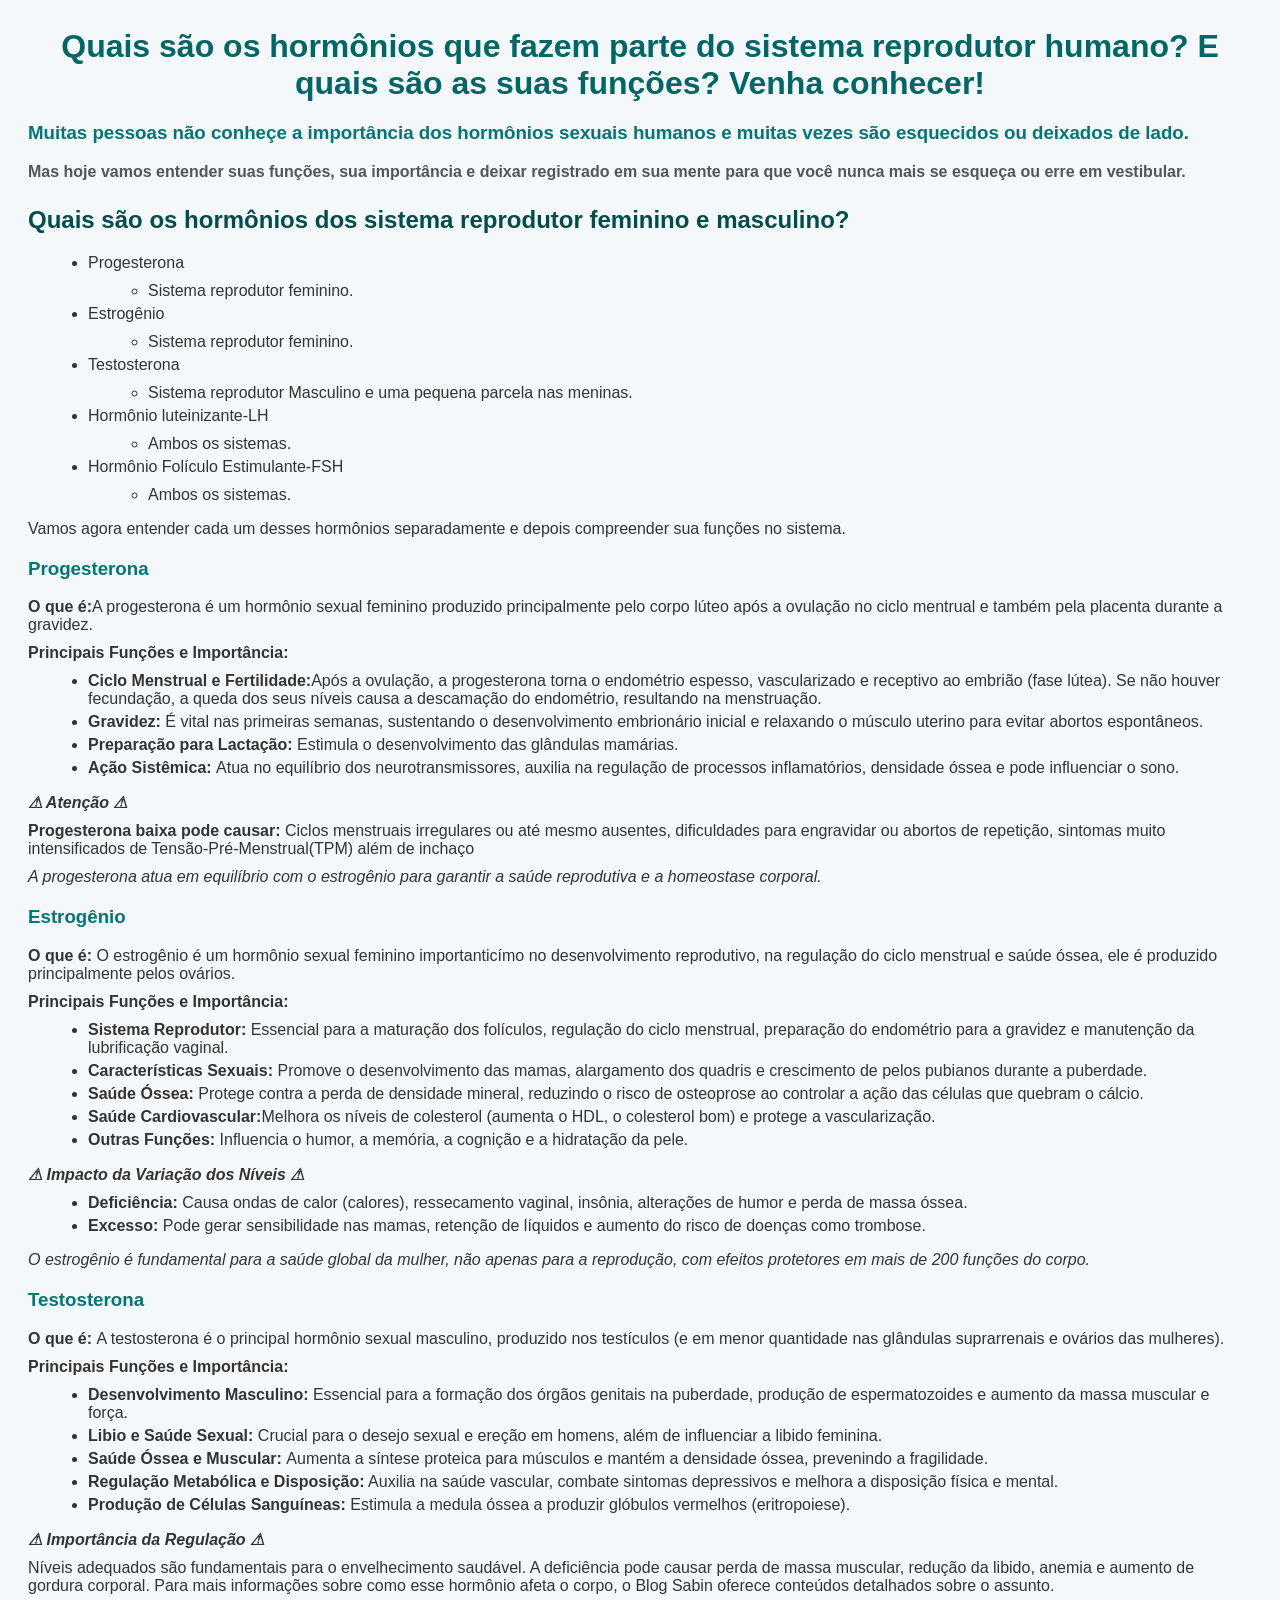
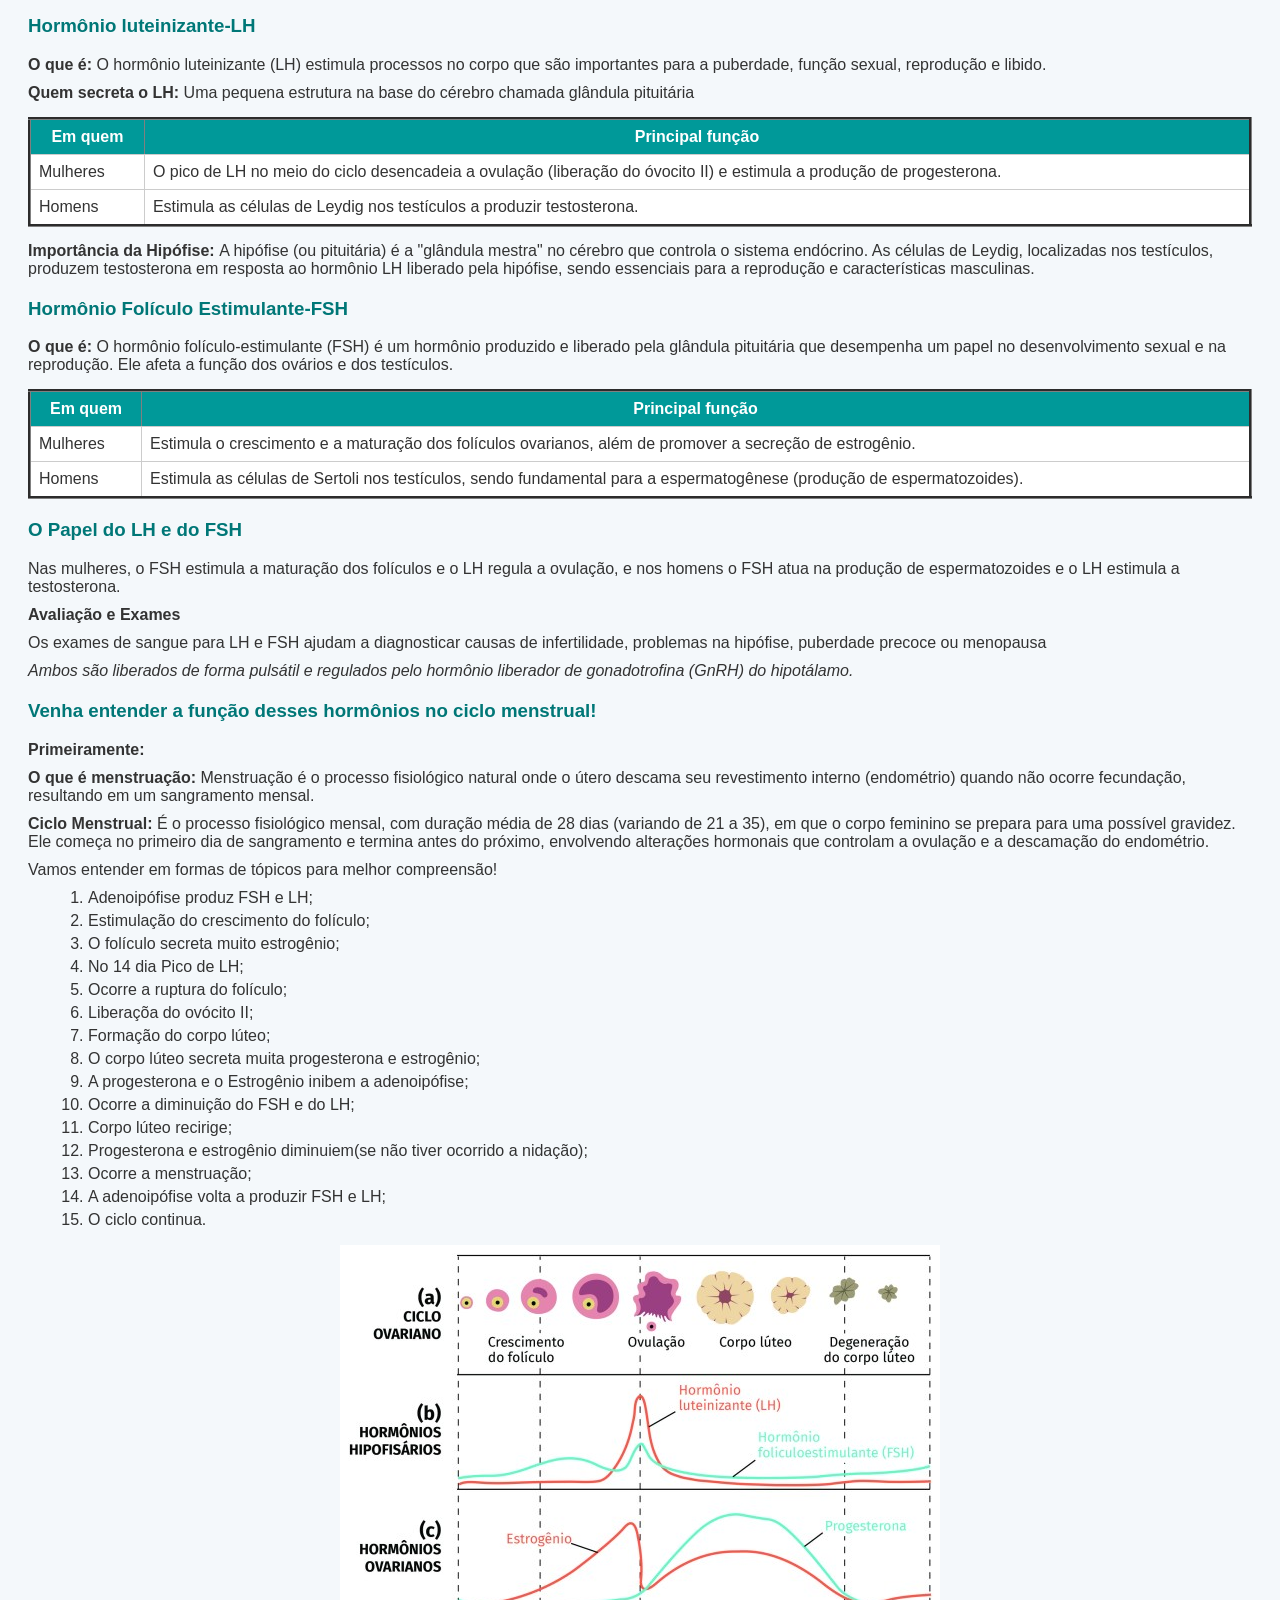
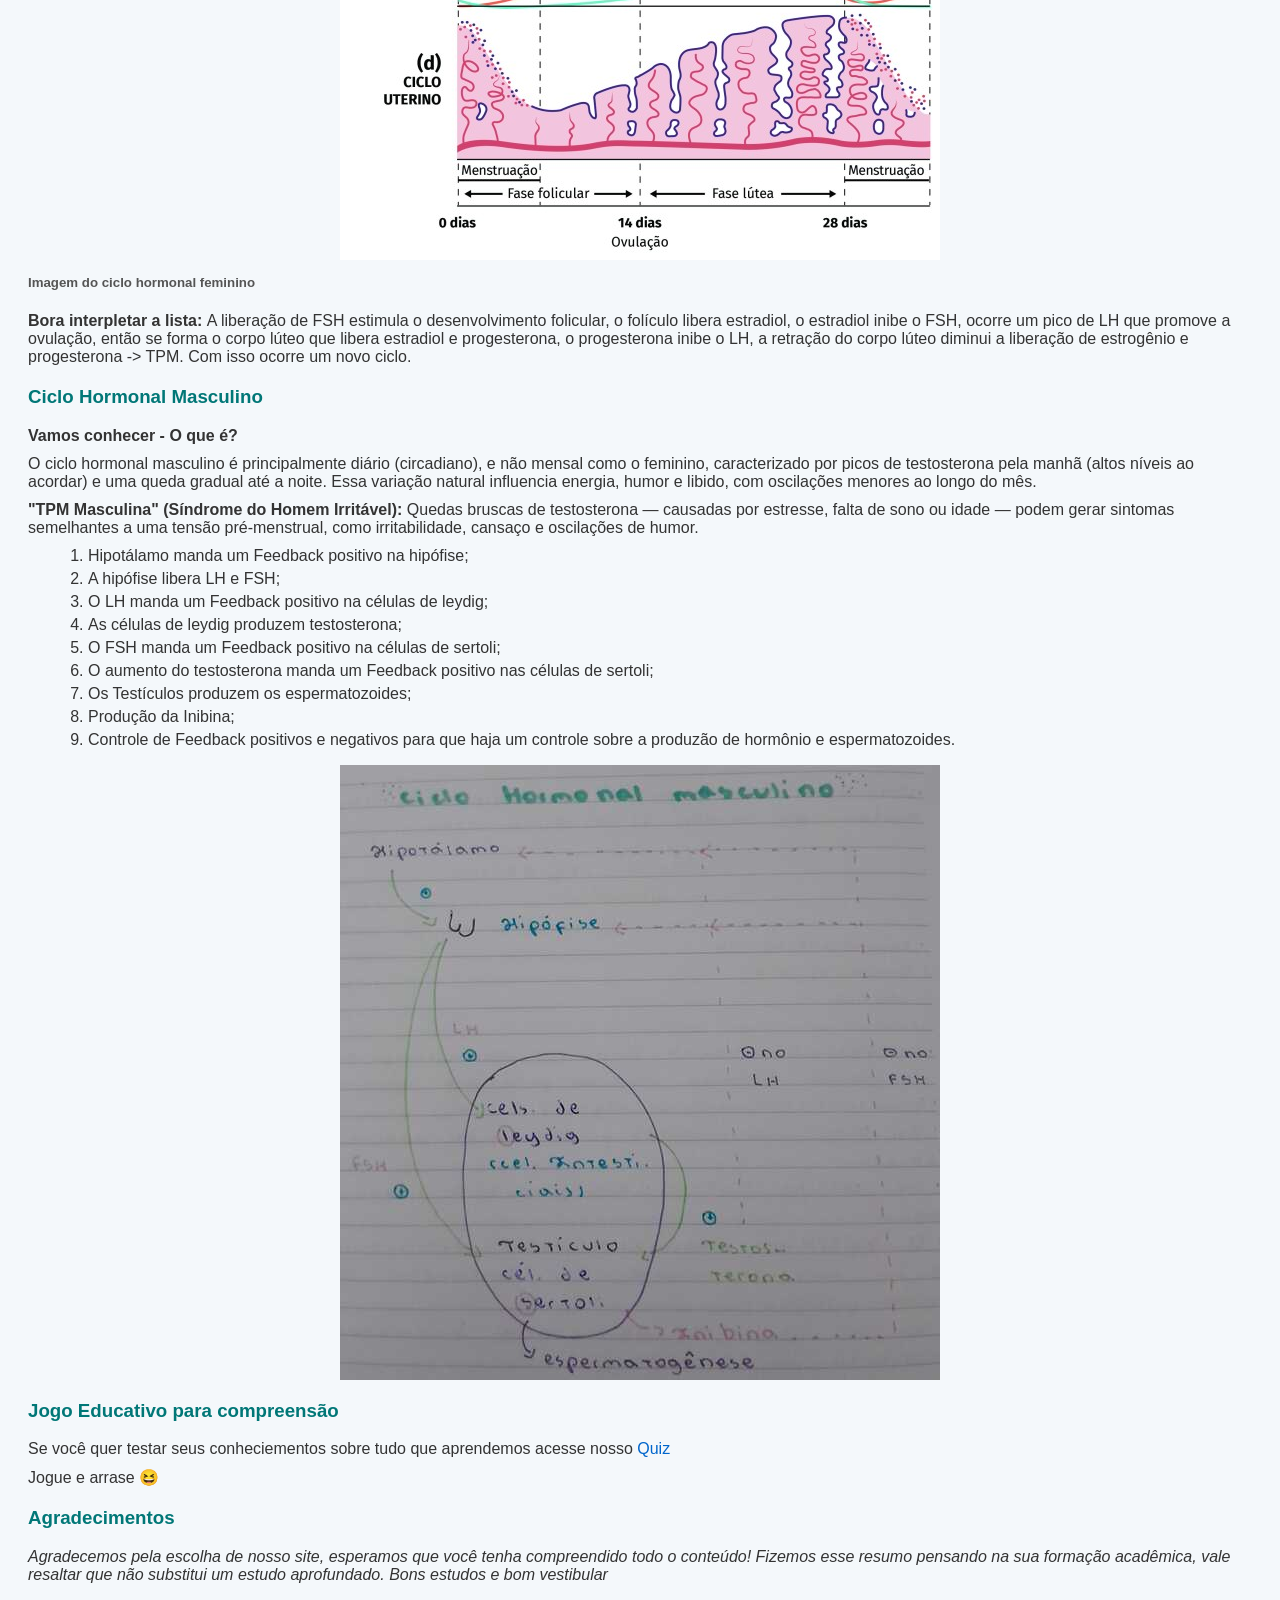
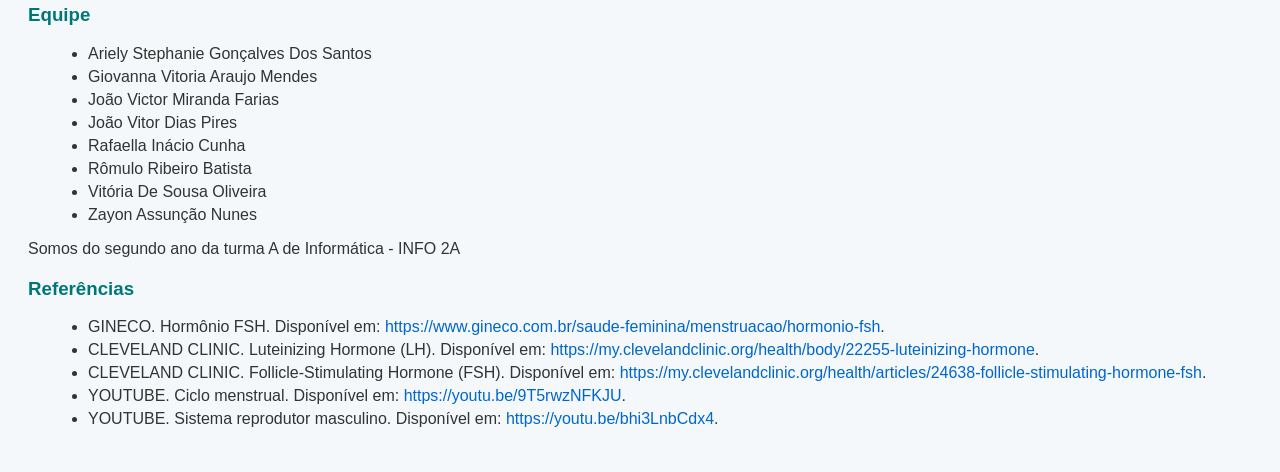
<file: index.html>
<html>
    <head>
        <meta charset="UTF-8">
        <meta name="viewport" content="width=device-width, initial-scale=1.0">
        <link rel="stylesheet" href="style.css">
        <title>Você Sabia? - Hormônios Sexuais</title>
        <meta name="description" content="Esse site fala sobre os hormonios sexuais">
        <link rel="icon" href="favicon-16x16.png">



    </head>
    <body>
        <h1>Quais são os hormônios que fazem parte do sistema reprodutor humano? E quais são as suas funções? Venha conhecer!</h1>
        <h3>Muitas pessoas não conheçe a importância dos hormônios sexuais humanos e muitas vezes são esquecidos ou deixados de lado.</h3>
        <h4>Mas hoje vamos entender suas funções, sua importância e deixar registrado em sua mente para que você nunca mais se esqueça ou erre em vestibular. </h4>

        <h2>Quais são os hormônios dos sistema reprodutor feminino e masculino?</h2>
        <ul>
            <li>Progesterona</li>
            <ul>
                <li>Sistema reprodutor feminino.</li>
            </ul>
            <li>Estrogênio</li>
            <ul>
                <li>Sistema reprodutor feminino.</li>
            </ul>
            <li>Testosterona</li>
            <ul>
                <li>Sistema reprodutor Masculino e uma pequena parcela nas meninas.</li>
            </ul>
            <li>Hormônio luteinizante-LH</li>
            <ul>
                <li>Ambos os sistemas.</li>
            </ul>
            <li>Hormônio Folículo Estimulante-FSH</li>
            <ul>
                <li>Ambos os sistemas.</li>
            </ul>
        </ul>

        <p>Vamos agora entender cada um desses hormônios separadamente e depois compreender sua funções no sistema.</p>

        <h3>Progesterona</h3>
        <p><b>O que é:</b>A progesterona é um hormônio sexual feminino produzido principalmente pelo corpo lúteo após a ovulação no ciclo mentrual e também pela placenta durante a gravidez.</p>
        <p><b>Principais Funções e Importância:</b></p>
        <ul>
            <li><b>Ciclo Menstrual e Fertilidade:</b>Após a ovulação, a progesterona torna o endométrio espesso, vascularizado e receptivo ao embrião (fase lútea). Se não houver fecundação, a queda dos seus níveis causa a descamação do endométrio, resultando na menstruação.</li>
            <li><b>Gravidez: </b>É vital nas primeiras semanas, sustentando o desenvolvimento embrionário inicial e relaxando o músculo uterino para evitar abortos espontâneos.</li>
            <li><b>Preparação para Lactação: </b>Estimula o desenvolvimento das glândulas mamárias.</li>
            <li><b>Ação Sistêmica: </b> Atua no equilíbrio dos neurotransmissores, auxilia na regulação de processos inflamatórios, densidade óssea e pode influenciar o sono.</li>
        </ul>
        <p><b><i>⚠ Atenção ⚠ </i></b></p>
        <p><b>Progesterona baixa pode causar:</b> Ciclos menstruais irregulares ou até mesmo ausentes, dificuldades para engravidar ou abortos de repetição, sintomas muito intensificados de Tensão-Pré-Menstrual(TPM) além de inchaço</p>
        <p><i>A progesterona atua em equilíbrio com o estrogênio para garantir a saúde reprodutiva e a homeostase corporal.</i></p>

        <h3>Estrogênio</h3>
        <p><b>O que é: </b> O estrogênio é um hormônio sexual feminino importanticímo no desenvolvimento reprodutivo, na regulação do ciclo menstrual e saúde óssea, ele é produzido principalmente pelos ovários.</p>
        <p><b>Principais Funções e Importância:</b></p>
        <ul>
            <li><b>Sistema Reprodutor: </b>Essencial para a maturação dos folículos, regulação do ciclo menstrual, preparação do endométrio para a gravidez e manutenção da lubrificação vaginal.</li>
            <li><b>Características Sexuais: </b>Promove o desenvolvimento das mamas, alargamento dos quadris e crescimento de pelos pubianos durante a puberdade.</li>
            <li><b>Saúde Óssea: </b>Protege contra a perda de densidade mineral, reduzindo o risco de osteoprose ao controlar a ação das células que quebram o cálcio.</li>
            <li><b>Saúde Cardiovascular:</b>Melhora os níveis de colesterol (aumenta o HDL, o colesterol bom) e protege a vascularização.</li>
            <li><b>Outras Funções: </b> Influencia o humor, a memória, a cognição e a hidratação da pele.</li>
        </ul>
        <p><b><i>⚠ Impacto da Variação dos Níveis ⚠ </i></b></p>
        <ul>
            <li><b>Deficiência: </b>Causa ondas de calor (calores), ressecamento vaginal, insônia, alterações de humor e perda de massa óssea.</li>
            <li><b>Excesso: </b>Pode gerar sensibilidade nas mamas, retenção de líquidos e aumento do risco de doenças como trombose.</li>
        </ul>
        <p><i>O estrogênio é fundamental para a saúde global da mulher, não apenas para a reprodução, com efeitos protetores em mais de 200 funções do corpo.</i></p>

        <h3>Testosterona</h3>
        <p><b>O que é: </b>A testosterona é o principal hormônio sexual masculino, produzido nos testículos (e em menor quantidade nas glândulas suprarrenais e ovários das mulheres). </p>
        <p><b>Principais Funções e Importância:</b></p>
        <ul>
            <li><b>Desenvolvimento Masculino: </b> Essencial para a formação dos órgãos genitais na puberdade, produção de espermatozoides e aumento da massa muscular e força.</li>
            <li><b>Libio e Saúde Sexual: </b>Crucial para o desejo sexual e ereção em homens, além de influenciar a libido feminina.</li>
            <li><b>Saúde Óssea e Muscular: </b> Aumenta a síntese proteica para músculos e mantém a densidade óssea, prevenindo a fragilidade.</li>
            <li><b>Regulação Metabólica e Disposição:</b> Auxilia na saúde vascular, combate sintomas depressivos e melhora a disposição física e mental. </li>
            <li><b>Produção de Células Sanguíneas: </b>Estimula a medula óssea a produzir glóbulos vermelhos (eritropoiese).</li>
        </ul>
        <p><b><i>⚠ Importância da Regulação ⚠ </i></b></p>
        <p>Níveis adequados são fundamentais para o envelhecimento saudável. A deficiência pode causar perda de massa muscular, redução da libido, anemia e aumento de gordura corporal. Para mais informações sobre como esse hormônio afeta o corpo, o Blog Sabin oferece conteúdos detalhados sobre o assunto.</p>

        <h3>Hormônio luteinizante-LH</h3>
        <p><b>O que é: </b>O hormônio luteinizante (LH) estimula processos no corpo que são importantes para a puberdade, função sexual, reprodução e libido.</p>
        <p><b>Quem secreta o LH: </b>Uma pequena estrutura na base do cérebro chamada glândula pituitária</p>
        <table border="3">
            <tr>
                <th>Em quem</th>
                <th>Principal função</th>
            </tr>
            <tr>
                <td>Mulheres</td>
                <td>O pico de LH no meio do ciclo desencadeia a ovulação (liberação do óvocito II) e estimula a produção de progesterona.</td>
            </tr>
            <tr>
                <td>Homens</td>
                <td>Estimula as células de Leydig  nos testículos a produzir testosterona.</td>
            </tr>
        </table>
        <p><b>Importância da Hipófise: </b>A hipófise (ou pituitária) é a "glândula mestra" no cérebro que controla o sistema endócrino. As células de Leydig, localizadas nos testículos, produzem testosterona em resposta ao hormônio LH liberado pela hipófise, sendo essenciais para a reprodução e características masculinas.</p>

        <h3>Hormônio Folículo Estimulante-FSH</h3>
        <p><b>O que é: </b>O hormônio folículo-estimulante (FSH) é um hormônio produzido e liberado pela glândula pituitária que desempenha um papel no desenvolvimento sexual e na reprodução. Ele afeta a função dos ovários e dos testículos.</p>
        <table border="3">
            <tr>
                <th>Em quem</th>
                <th>Principal função</th>
            </tr>
            <tr>
                <td>Mulheres</td>
                <td> Estimula o crescimento e a maturação dos folículos ovarianos, além de promover a secreção de estrogênio.</td>
            </tr>
            <tr>
                <td>Homens</td>
                <td>Estimula as células de Sertoli nos testículos, sendo fundamental para a espermatogênese (produção de espermatozoides).</td>
            </tr>
        </table>

        <h3>O Papel do LH e do FSH</h3>
        <p>Nas mulheres, o FSH estimula a maturação dos folículos e o LH regula a ovulação, e nos homens o FSH atua na produção de espermatozoides e o LH estimula a testosterona. </p>
        <p><b>Avaliação e Exames</b></p>
        <p>Os exames de sangue para LH e FSH ajudam a diagnosticar causas de infertilidade, problemas na hipófise, puberdade precoce ou menopausa</p>
        <p><i> Ambos são liberados de forma pulsátil e regulados pelo hormônio liberador de gonadotrofina (GnRH) do hipotálamo.</i></p>

        <h3>Venha entender a função desses hormônios no ciclo menstrual!</h3>
        <p><b>Primeiramente:</b></p>
        <p><b>O que é menstruação: </b> Menstruação é o processo fisiológico natural onde o útero descama seu revestimento interno (endométrio) quando não ocorre fecundação, resultando em um sangramento mensal. </p>
        <p><b>Ciclo Menstrual: </b>É o processo fisiológico mensal, com duração média de 28 dias (variando de 21 a 35), em que o corpo feminino se prepara para uma possível gravidez. Ele começa no primeiro dia de sangramento e termina antes do próximo, envolvendo alterações hormonais que controlam a ovulação e a descamação do endométrio.</p>
        <p>Vamos entender em formas de tópicos para melhor compreensão!</p>
        <ol>
            <li>Adenoipófise produz FSH e LH;</li>
            <li>Estimulação do crescimento do folículo;</li>
            <li>O folículo secreta muito estrogênio;</li>
            <li>No 14 dia Pico de LH;</li>
            <li>Ocorre a ruptura do folículo;</li>
            <li>Liberaçõa do ovócito II;</li>
            <li>Formação do corpo lúteo;</li>
            <li>O corpo lúteo secreta muita progesterona e estrogênio;</li>
            <li>A progesterona e o Estrogênio inibem a adenoipófise;</li>
            <li>Ocorre a diminuição do FSH e do LH;</li>
            <li>Corpo lúteo recirige;</li>
            <li>Progesterona e estrogênio diminuiem(se não tiver ocorrido a nidação);</li>
            <li>Ocorre a menstruação;</li>
            <li>A adenoipófise volta a produzir FSH e LH;</li>
            <li>O ciclo continua.</li>
        </ol>
            <img src="ciclo hormonal feminino.jpg" alt="Ciclo hormonal feminino"> 
            <h5>Imagem do ciclo hormonal feminino</h5>
        <p><b>Bora interpletar a lista: </b> A liberação de FSH estimula o desenvolvimento folicular, o folículo libera estradiol, o estradiol inibe o FSH, ocorre um pico de LH que promove a ovulação, então se forma o corpo lúteo que libera estradiol e progesterona, o progesterona inibe o LH, a retração do corpo lúteo diminui a liberação de estrogênio e progesterona -> TPM. Com isso ocorre um novo ciclo.</p>

        <h3>Ciclo Hormonal Masculino</h3>
        <p><b>Vamos conhecer - O que é?</b></p>
        <p>O ciclo hormonal masculino é principalmente diário (circadiano), e não mensal como o feminino, caracterizado por picos de testosterona pela manhã (altos níveis ao acordar) e uma queda gradual até a noite. Essa variação natural influencia energia, humor e libido, com oscilações menores ao longo do mês.</p>
        <p><b>"TPM Masculina" (Síndrome do Homem Irritável): </b>Quedas bruscas de testosterona — causadas por estresse, falta de sono ou idade — podem gerar sintomas semelhantes a uma tensão pré-menstrual, como irritabilidade, cansaço e oscilações de humor.</p>
        <ol>
            <li>Hipotálamo manda um Feedback positivo na hipófise;</li>
            <li>A hipófise libera LH e FSH;</li>
            <li>O LH manda um Feedback positivo na células de leydig;</li>
            <li>As células de leydig produzem testosterona;</li>
            <li>O FSH manda um Feedback positivo na células de sertoli;</li>
            <li>O aumento do testosterona manda um Feedback positivo nas células de sertoli;</li>
            <li>Os Testículos produzem os espermatozoides;</li>
            <li>Produção da Inibina;</li>
            <li>Controle de Feedback positivos e negativos para que haja um controle sobre a produzão de hormônio e espermatozoides.</li>
        </ol>
        <img src="ciclo hormonal masculino.jpg" alt="ciclo hormonal masculino 1">


        <h3>Jogo Educativo para compreensão</h3>
        <p>Se você quer testar seus conheciementos sobre tudo que aprendemos acesse nosso <a href="https://view.genially.com/69d67bbe9009aa7c5d817aec">Quiz</a></p>
        <p>Jogue e arrase  😆</p>

        <h3>Agradecimentos</h3>
        <p><i>Agradecemos pela escolha de nosso site, esperamos que você tenha compreendido todo o conteúdo! Fizemos esse resumo pensando na sua formação acadêmica, vale resaltar que não substitui um estudo aprofundado. Bons estudos e bom vestibular</i></p>

        <h3>Equipe</h3>
        <ul>
            <li>Ariely Stephanie Gonçalves Dos Santos</li>
            <li>Giovanna Vitoria Araujo Mendes</li>
            <li>João Victor Miranda Farias</li>
            <li>João Vitor Dias Pires</li>
            <li>Rafaella Inácio Cunha</li>
            <li>Rômulo Ribeiro Batista</li>
            <li>Vitória De Sousa Oliveira</li>
            <li>Zayon Assunção Nunes</li>
        </ul>
        <p>Somos do segundo ano da turma A de Informática - INFO 2A </p>
        
        <h3>Referências</h3>
        <ul>
            <li>
                GINECO. Hormônio FSH. Disponível em:
                <a href="https://www.gineco.com.br/saude-feminina/menstruacao/hormonio-fsh">
                https://www.gineco.com.br/saude-feminina/menstruacao/hormonio-fsh</a>.
            </li>

            <li>
                CLEVELAND CLINIC. Luteinizing Hormone (LH). Disponível em:
                <a href="https://my.clevelandclinic.org/health/body/22255-luteinizing-hormone">
                https://my.clevelandclinic.org/health/body/22255-luteinizing-hormone</a>.
            </li>

            <li>
                CLEVELAND CLINIC. Follicle-Stimulating Hormone (FSH). Disponível em:
                <a href="https://my.clevelandclinic.org/health/articles/24638-follicle-stimulating-hormone-fsh">
                https://my.clevelandclinic.org/health/articles/24638-follicle-stimulating-hormone-fsh</a>.
            </li>

            <li>
                YOUTUBE. Ciclo menstrual. Disponível em:
                <a href="https://youtu.be/9T5rwzNFKJU?si=mNNDQM015uxF8zL2">
                https://youtu.be/9T5rwzNFKJU</a>.
            </li>

            <li>
                YOUTUBE. Sistema reprodutor masculino. Disponível em:
                <a href="https://youtu.be/bhi3LnbCdx4?si=hfG1kaX83gEzC_E5">
                https://youtu.be/bhi3LnbCdx4</a>.
            </li>
        </ul>
    </body>


</html>
</file>
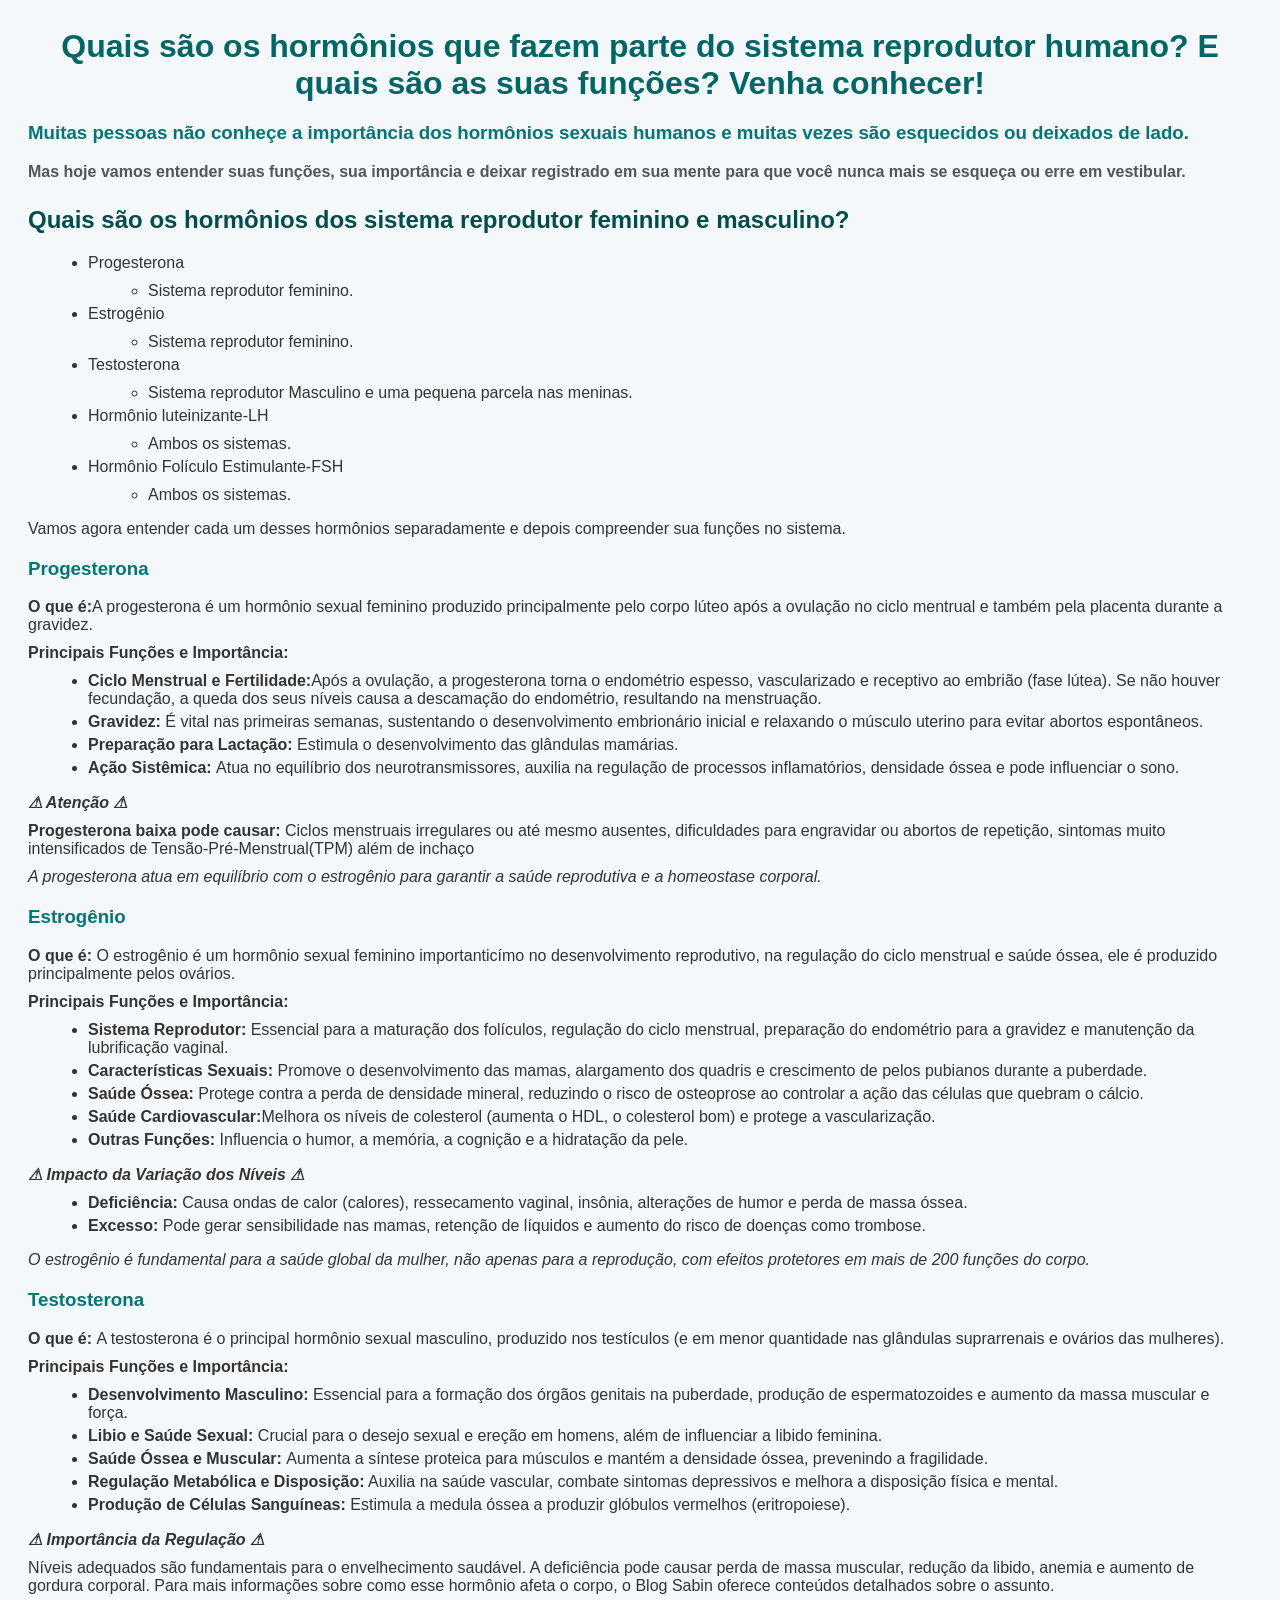
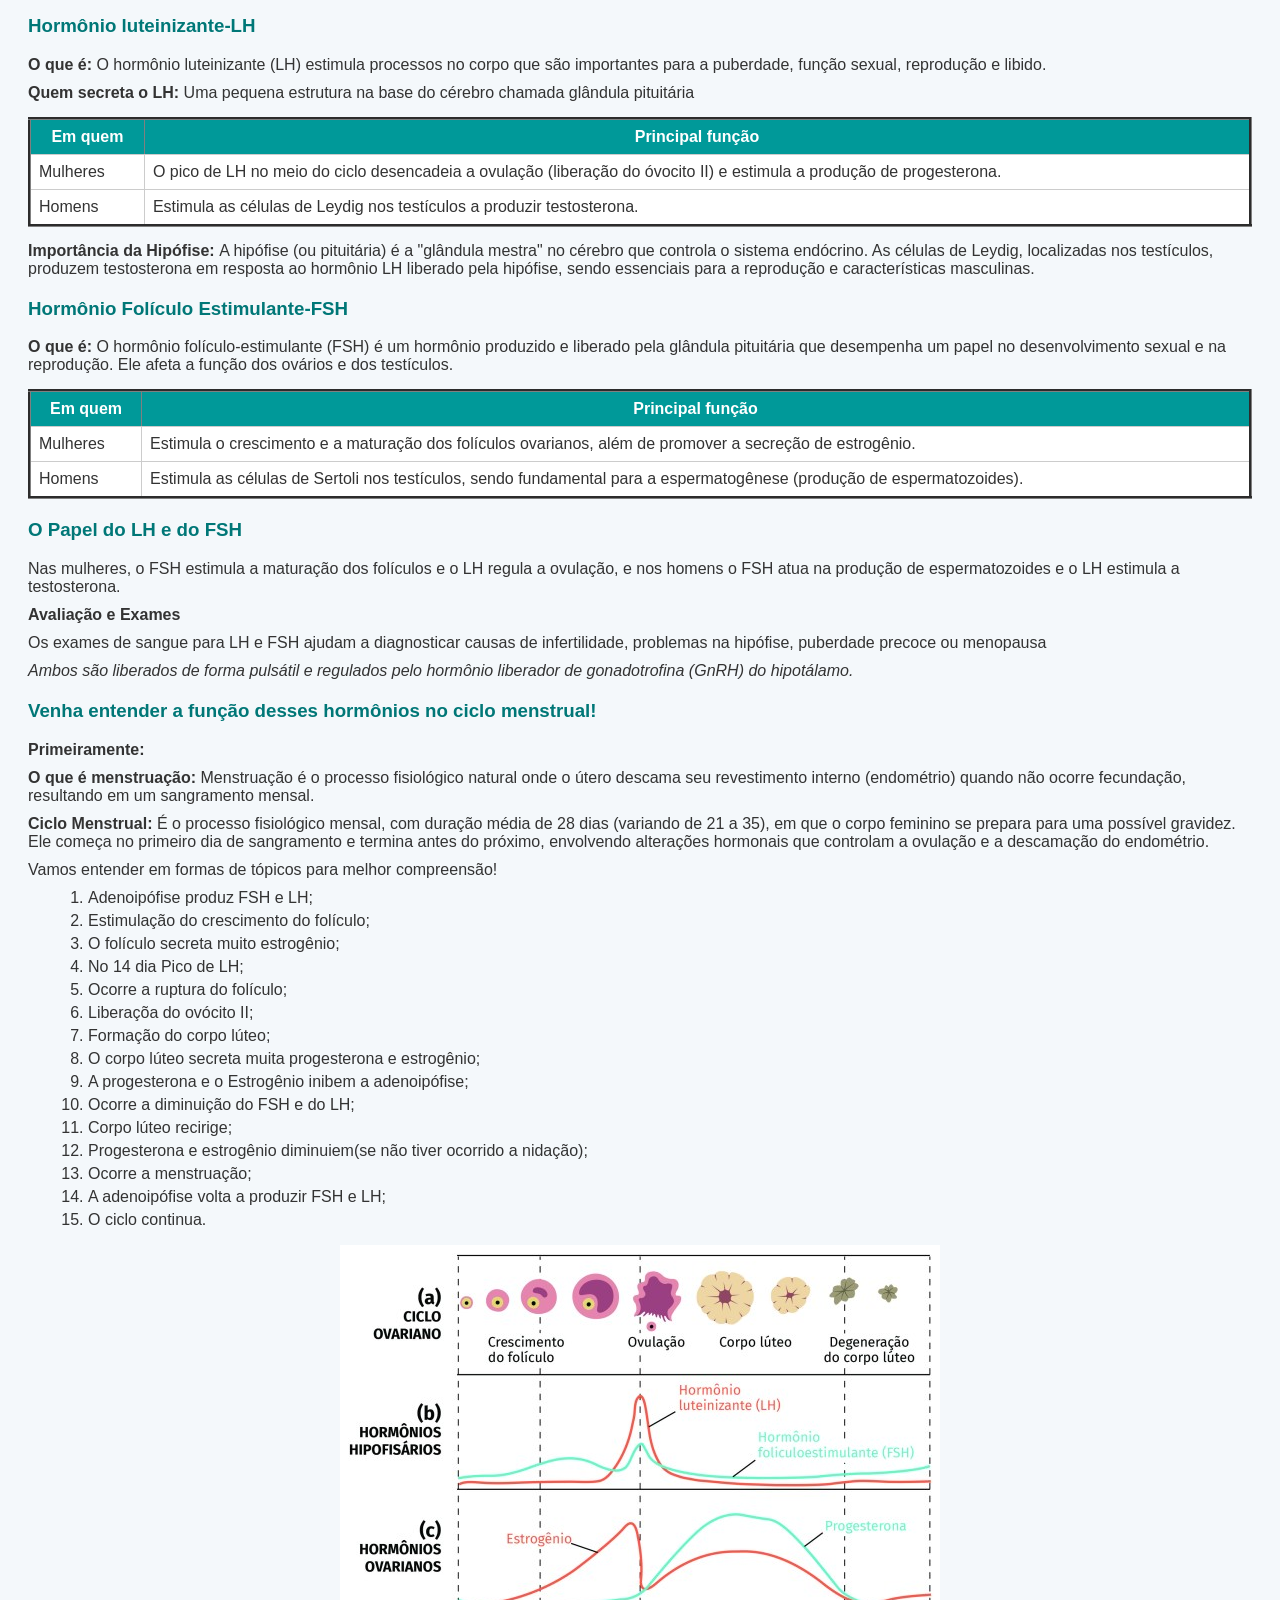
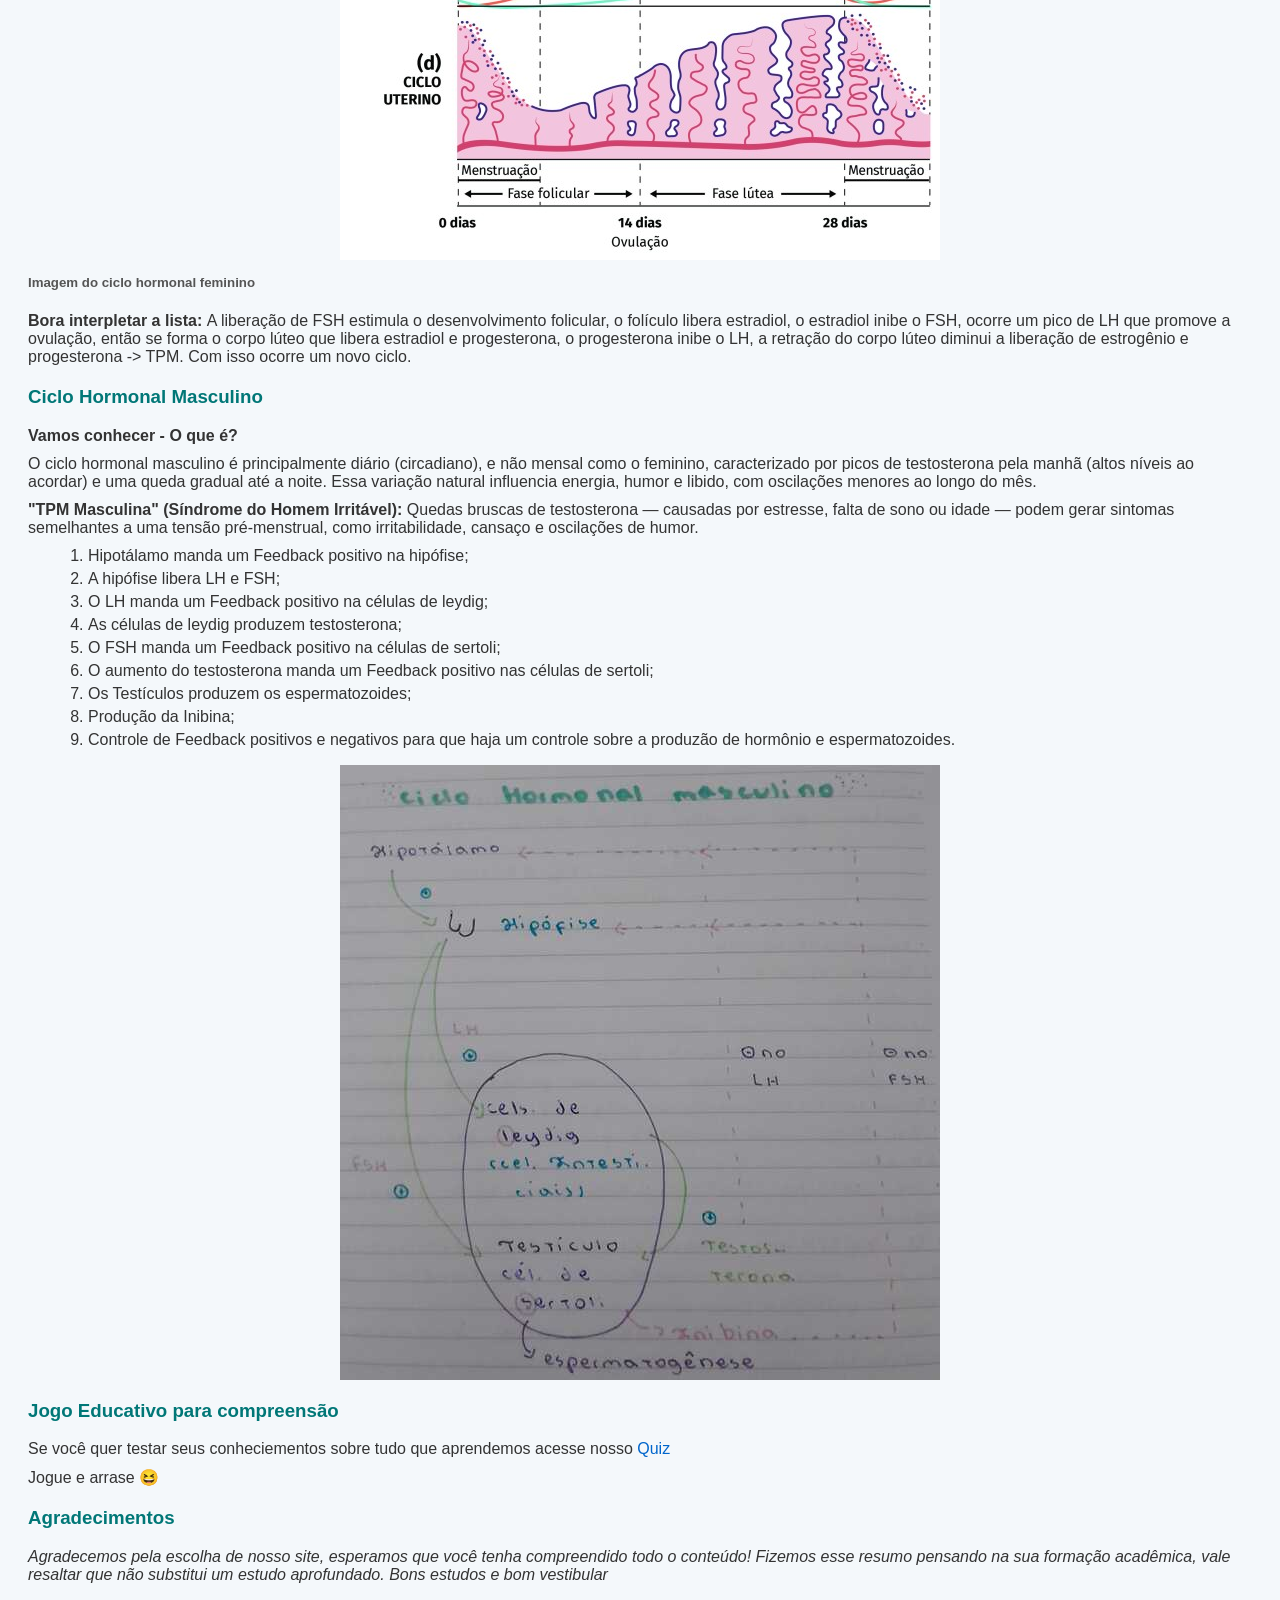
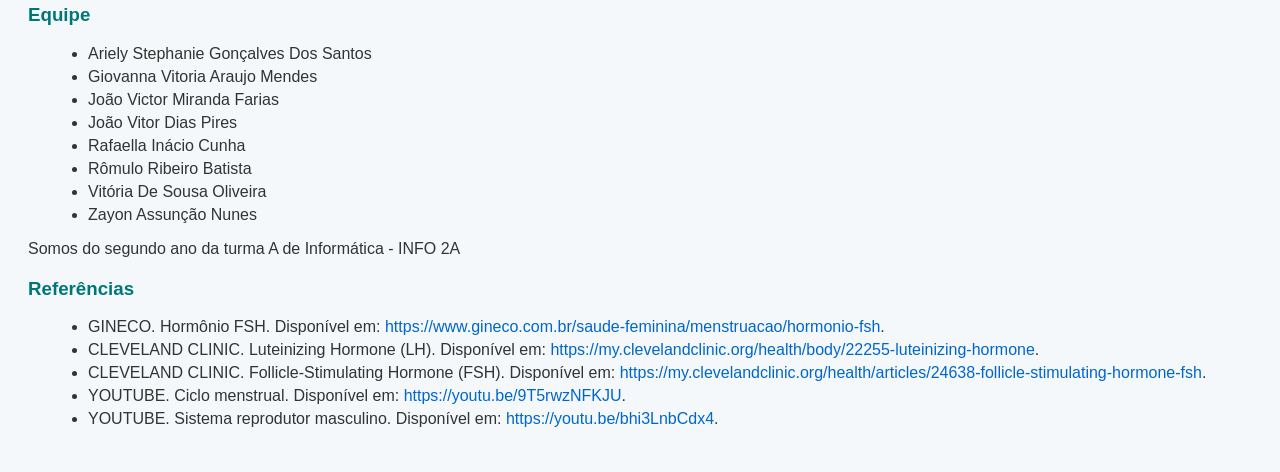
<file: continuacao_Trabalho_bio_etapa1.html>
<html>
    <head>
        <meta charset="UTF-8">
        <meta name="viewport" content="width=device-width, initial-scale=1.0">
        <link rel="stylesheet" href="style.css">
        <title>Você Sabia? - Hormônios Sexuais</title>
        <meta name="description" content="Esse site fala sobre os hormonios sexuais">
        <link rel="icon" href="favicon-16x16.png">



    </head>
    <body>
        <h1>Quais são os hormônios que fazem parte do sistema reprodutor humano? E quais são as suas funções? Venha conhecer!</h1>
        <h3>Muitas pessoas não conheçe a importância dos hormônios sexuais humanos e muitas vezes são esquecidos ou deixados de lado.</h3>
        <h4>Mas hoje vamos entender suas funções, sua importância e deixar registrado em sua mente para que você nunca mais se esqueça ou erre em vestibular. </h4>

        <h2>Quais são os hormônios dos sistema reprodutor feminino e masculino?</h2>
        <ul>
            <li>Progesterona</li>
            <ul>
                <li>Sistema reprodutor feminino.</li>
            </ul>
            <li>Estrogênio</li>
            <ul>
                <li>Sistema reprodutor feminino.</li>
            </ul>
            <li>Testosterona</li>
            <ul>
                <li>Sistema reprodutor Masculino e uma pequena parcela nas meninas.</li>
            </ul>
            <li>Hormônio luteinizante-LH</li>
            <ul>
                <li>Ambos os sistemas.</li>
            </ul>
            <li>Hormônio Folículo Estimulante-FSH</li>
            <ul>
                <li>Ambos os sistemas.</li>
            </ul>
        </ul>

        <p>Vamos agora entender cada um desses hormônios separadamente e depois compreender sua funções no sistema.</p>

        <h3>Progesterona</h3>
        <p><b>O que é:</b>A progesterona é um hormônio sexual feminino produzido principalmente pelo corpo lúteo após a ovulação no ciclo mentrual e também pela placenta durante a gravidez.</p>
        <p><b>Principais Funções e Importância:</b></p>
        <ul>
            <li><b>Ciclo Menstrual e Fertilidade:</b>Após a ovulação, a progesterona torna o endométrio espesso, vascularizado e receptivo ao embrião (fase lútea). Se não houver fecundação, a queda dos seus níveis causa a descamação do endométrio, resultando na menstruação.</li>
            <li><b>Gravidez: </b>É vital nas primeiras semanas, sustentando o desenvolvimento embrionário inicial e relaxando o músculo uterino para evitar abortos espontâneos.</li>
            <li><b>Preparação para Lactação: </b>Estimula o desenvolvimento das glândulas mamárias.</li>
            <li><b>Ação Sistêmica: </b> Atua no equilíbrio dos neurotransmissores, auxilia na regulação de processos inflamatórios, densidade óssea e pode influenciar o sono.</li>
        </ul>
        <p><b><i>⚠ Atenção ⚠ </i></b></p>
        <p><b>Progesterona baixa pode causar:</b> Ciclos menstruais irregulares ou até mesmo ausentes, dificuldades para engravidar ou abortos de repetição, sintomas muito intensificados de Tensão-Pré-Menstrual(TPM) além de inchaço</p>
        <p><i>A progesterona atua em equilíbrio com o estrogênio para garantir a saúde reprodutiva e a homeostase corporal.</i></p>

        <h3>Estrogênio</h3>
        <p><b>O que é: </b> O estrogênio é um hormônio sexual feminino importanticímo no desenvolvimento reprodutivo, na regulação do ciclo menstrual e saúde óssea, ele é produzido principalmente pelos ovários.</p>
        <p><b>Principais Funções e Importância:</b></p>
        <ul>
            <li><b>Sistema Reprodutor: </b>Essencial para a maturação dos folículos, regulação do ciclo menstrual, preparação do endométrio para a gravidez e manutenção da lubrificação vaginal.</li>
            <li><b>Características Sexuais: </b>Promove o desenvolvimento das mamas, alargamento dos quadris e crescimento de pelos pubianos durante a puberdade.</li>
            <li><b>Saúde Óssea: </b>Protege contra a perda de densidade mineral, reduzindo o risco de osteoprose ao controlar a ação das células que quebram o cálcio.</li>
            <li><b>Saúde Cardiovascular:</b>Melhora os níveis de colesterol (aumenta o HDL, o colesterol bom) e protege a vascularização.</li>
            <li><b>Outras Funções: </b> Influencia o humor, a memória, a cognição e a hidratação da pele.</li>
        </ul>
        <p><b><i>⚠ Impacto da Variação dos Níveis ⚠ </i></b></p>
        <ul>
            <li><b>Deficiência: </b>Causa ondas de calor (calores), ressecamento vaginal, insônia, alterações de humor e perda de massa óssea.</li>
            <li><b>Excesso: </b>Pode gerar sensibilidade nas mamas, retenção de líquidos e aumento do risco de doenças como trombose.</li>
        </ul>
        <p><i>O estrogênio é fundamental para a saúde global da mulher, não apenas para a reprodução, com efeitos protetores em mais de 200 funções do corpo.</i></p>

        <h3>Testosterona</h3>
        <p><b>O que é: </b>A testosterona é o principal hormônio sexual masculino, produzido nos testículos (e em menor quantidade nas glândulas suprarrenais e ovários das mulheres). </p>
        <p><b>Principais Funções e Importância:</b></p>
        <ul>
            <li><b>Desenvolvimento Masculino: </b> Essencial para a formação dos órgãos genitais na puberdade, produção de espermatozoides e aumento da massa muscular e força.</li>
            <li><b>Libio e Saúde Sexual: </b>Crucial para o desejo sexual e ereção em homens, além de influenciar a libido feminina.</li>
            <li><b>Saúde Óssea e Muscular: </b> Aumenta a síntese proteica para músculos e mantém a densidade óssea, prevenindo a fragilidade.</li>
            <li><b>Regulação Metabólica e Disposição:</b> Auxilia na saúde vascular, combate sintomas depressivos e melhora a disposição física e mental. </li>
            <li><b>Produção de Células Sanguíneas: </b>Estimula a medula óssea a produzir glóbulos vermelhos (eritropoiese).</li>
        </ul>
        <p><b><i>⚠ Importância da Regulação ⚠ </i></b></p>
        <p>Níveis adequados são fundamentais para o envelhecimento saudável. A deficiência pode causar perda de massa muscular, redução da libido, anemia e aumento de gordura corporal. Para mais informações sobre como esse hormônio afeta o corpo, o Blog Sabin oferece conteúdos detalhados sobre o assunto.</p>

        <h3>Hormônio luteinizante-LH</h3>
        <p><b>O que é: </b>O hormônio luteinizante (LH) estimula processos no corpo que são importantes para a puberdade, função sexual, reprodução e libido.</p>
        <p><b>Quem secreta o LH: </b>Uma pequena estrutura na base do cérebro chamada glândula pituitária</p>
        <table border="3">
            <tr>
                <th>Em quem</th>
                <th>Principal função</th>
            </tr>
            <tr>
                <td>Mulheres</td>
                <td>O pico de LH no meio do ciclo desencadeia a ovulação (liberação do óvocito II) e estimula a produção de progesterona.</td>
            </tr>
            <tr>
                <td>Homens</td>
                <td>Estimula as células de Leydig  nos testículos a produzir testosterona.</td>
            </tr>
        </table>
        <p><b>Importância da Hipófise: </b>A hipófise (ou pituitária) é a "glândula mestra" no cérebro que controla o sistema endócrino. As células de Leydig, localizadas nos testículos, produzem testosterona em resposta ao hormônio LH liberado pela hipófise, sendo essenciais para a reprodução e características masculinas.</p>

        <h3>Hormônio Folículo Estimulante-FSH</h3>
        <p><b>O que é: </b>O hormônio folículo-estimulante (FSH) é um hormônio produzido e liberado pela glândula pituitária que desempenha um papel no desenvolvimento sexual e na reprodução. Ele afeta a função dos ovários e dos testículos.</p>
        <table border="3">
            <tr>
                <th>Em quem</th>
                <th>Principal função</th>
            </tr>
            <tr>
                <td>Mulheres</td>
                <td> Estimula o crescimento e a maturação dos folículos ovarianos, além de promover a secreção de estrogênio.</td>
            </tr>
            <tr>
                <td>Homens</td>
                <td>Estimula as células de Sertoli nos testículos, sendo fundamental para a espermatogênese (produção de espermatozoides).</td>
            </tr>
        </table>

        <h3>O Papel do LH e do FSH</h3>
        <p>Nas mulheres, o FSH estimula a maturação dos folículos e o LH regula a ovulação, e nos homens o FSH atua na produção de espermatozoides e o LH estimula a testosterona. </p>
        <p><b>Avaliação e Exames</b></p>
        <p>Os exames de sangue para LH e FSH ajudam a diagnosticar causas de infertilidade, problemas na hipófise, puberdade precoce ou menopausa</p>
        <p><i> Ambos são liberados de forma pulsátil e regulados pelo hormônio liberador de gonadotrofina (GnRH) do hipotálamo.</i></p>

        <h3>Venha entender a função desses hormônios no ciclo menstrual!</h3>
        <p><b>Primeiramente:</b></p>
        <p><b>O que é menstruação: </b> Menstruação é o processo fisiológico natural onde o útero descama seu revestimento interno (endométrio) quando não ocorre fecundação, resultando em um sangramento mensal. </p>
        <p><b>Ciclo Menstrual: </b>É o processo fisiológico mensal, com duração média de 28 dias (variando de 21 a 35), em que o corpo feminino se prepara para uma possível gravidez. Ele começa no primeiro dia de sangramento e termina antes do próximo, envolvendo alterações hormonais que controlam a ovulação e a descamação do endométrio.</p>
        <p>Vamos entender em formas de tópicos para melhor compreensão!</p>
        <ol>
            <li>Adenoipófise produz FSH e LH;</li>
            <li>Estimulação do crescimento do folículo;</li>
            <li>O folículo secreta muito estrogênio;</li>
            <li>No 14 dia Pico de LH;</li>
            <li>Ocorre a ruptura do folículo;</li>
            <li>Liberaçõa do ovócito II;</li>
            <li>Formação do corpo lúteo;</li>
            <li>O corpo lúteo secreta muita progesterona e estrogênio;</li>
            <li>A progesterona e o Estrogênio inibem a adenoipófise;</li>
            <li>Ocorre a diminuição do FSH e do LH;</li>
            <li>Corpo lúteo recirige;</li>
            <li>Progesterona e estrogênio diminuiem(se não tiver ocorrido a nidação);</li>
            <li>Ocorre a menstruação;</li>
            <li>A adenoipófise volta a produzir FSH e LH;</li>
            <li>O ciclo continua.</li>
        </ol>
            <img src="ciclo hormonal feminino.jpg" alt="Ciclo hormonal feminino"> 
            <h5>Imagem do ciclo hormonal feminino</h5>
        <p><b>Bora interpletar a lista: </b> A liberação de FSH estimula o desenvolvimento folicular, o folículo libera estradiol, o estradiol inibe o FSH, ocorre um pico de LH que promove a ovulação, então se forma o corpo lúteo que libera estradiol e progesterona, o progesterona inibe o LH, a retração do corpo lúteo diminui a liberação de estrogênio e progesterona -> TPM. Com isso ocorre um novo ciclo.</p>

        <h3>Ciclo Hormonal Masculino</h3>
        <p><b>Vamos conhecer - O que é?</b></p>
        <p>O ciclo hormonal masculino é principalmente diário (circadiano), e não mensal como o feminino, caracterizado por picos de testosterona pela manhã (altos níveis ao acordar) e uma queda gradual até a noite. Essa variação natural influencia energia, humor e libido, com oscilações menores ao longo do mês.</p>
        <p><b>"TPM Masculina" (Síndrome do Homem Irritável): </b>Quedas bruscas de testosterona — causadas por estresse, falta de sono ou idade — podem gerar sintomas semelhantes a uma tensão pré-menstrual, como irritabilidade, cansaço e oscilações de humor.</p>
        <ol>
            <li>Hipotálamo manda um Feedback positivo na hipófise;</li>
            <li>A hipófise libera LH e FSH;</li>
            <li>O LH manda um Feedback positivo na células de leydig;</li>
            <li>As células de leydig produzem testosterona;</li>
            <li>O FSH manda um Feedback positivo na células de sertoli;</li>
            <li>O aumento do testosterona manda um Feedback positivo nas células de sertoli;</li>
            <li>Os Testículos produzem os espermatozoides;</li>
            <li>Produção da Inibina;</li>
            <li>Controle de Feedback positivos e negativos para que haja um controle sobre a produzão de hormônio e espermatozoides.</li>
        </ol>
        <img src="ciclo hormonal masculino.jpg" alt="ciclo hormonal masculino 1">


        <h3>Jogo Educativo para compreensão</h3>
        <p>Se você quer testar seus conheciementos sobre tudo que aprendemos acesse nosso <a href="https://view.genially.com/69d67bbe9009aa7c5d817aec">Quiz</a></p>
        <p>Jogue e arrase  😆</p>

        <h3>Agradecimentos</h3>
        <p><i>Agradecemos pela escolha de nosso site, esperamos que você tenha compreendido todo o conteúdo! Fizemos esse resumo pensando na sua formação acadêmica, vale resaltar que não substitui um estudo aprofundado. Bons estudos e bom vestibular</i></p>

        <h3>Equipe</h3>
        <ul>
            <li>Ariely Stephanie Gonçalves Dos Santos</li>
            <li>Giovanna Vitoria Araujo Mendes</li>
            <li>João Victor Miranda Farias</li>
            <li>João Vitor Dias Pires</li>
            <li>Rafaella Inácio Cunha</li>
            <li>Rômulo Ribeiro Batista</li>
            <li>Vitória De Sousa Oliveira</li>
            <li>Zayon Assunção Nunes</li>
        </ul>
        <p>Somos do segundo ano da turma A de Informática - INFO 2A </p>
        
        <h3>Referências</h3>
        <ul>
            <li>
                GINECO. Hormônio FSH. Disponível em:
                <a href="https://www.gineco.com.br/saude-feminina/menstruacao/hormonio-fsh">
                https://www.gineco.com.br/saude-feminina/menstruacao/hormonio-fsh</a>.
            </li>

            <li>
                CLEVELAND CLINIC. Luteinizing Hormone (LH). Disponível em:
                <a href="https://my.clevelandclinic.org/health/body/22255-luteinizing-hormone">
                https://my.clevelandclinic.org/health/body/22255-luteinizing-hormone</a>.
            </li>

            <li>
                CLEVELAND CLINIC. Follicle-Stimulating Hormone (FSH). Disponível em:
                <a href="https://my.clevelandclinic.org/health/articles/24638-follicle-stimulating-hormone-fsh">
                https://my.clevelandclinic.org/health/articles/24638-follicle-stimulating-hormone-fsh</a>.
            </li>

            <li>
                YOUTUBE. Ciclo menstrual. Disponível em:
                <a href="https://youtu.be/9T5rwzNFKJU?si=mNNDQM015uxF8zL2">
                https://youtu.be/9T5rwzNFKJU</a>.
            </li>

            <li>
                YOUTUBE. Sistema reprodutor masculino. Disponível em:
                <a href="https://youtu.be/bhi3LnbCdx4?si=hfG1kaX83gEzC_E5">
                https://youtu.be/bhi3LnbCdx4</a>.
            </li>
        </ul>
    </body>


</html>
</file>
<file: style.css>
/* Corpo do site*/
body {
    font-family: Arial, Helvetica, sans-serif; /*da pra mudar essas fontes e todas as outras cores do site dps*/
    background-color: #f4f8fb;/*cor de fundo*/
    color: #333;/*cor do texto*/
    padding: 20px;/*espaçamento interno*/
}

/*Títulos*/
h1 {
    color: #006666;
    text-align: center; /*alinhamento do título*/
    margin-bottom: 20px;
}

h2 {
    color: #004d4d;
    margin-top: 25px; 
}

h3 {
    color: #007777;
    margin-top: 20px;
}

h4, h5 {
    color: #555;
    margin-top: 10px;
}

/* Parágrafos*/
p {
    margin: 10px 0; /*cria espaço em cima e embaixo dos textos pra nn ficar tudo grudado :)*/
}

/*Listas*/
ul, ol {
    margin-left: 20px; /*empurra a lista pra direita*/
    margin-top: 10px;
}

li {
    margin-bottom: 5px;
}

/* Tabelas */
table {
    width: 100%; /*pra tabela ocupar tudo*/
    border-collapse: collapse; /*junta as bordas pra ficar mais bonitito*/
    margin: 15px 0;
    background-color: white;
}

th {
    background-color: #009999;
    color: white;
    padding: 8px; /*espaço dentro das células do cabeçalho*/
} /*estilização o cabeçalho*/

td {
    padding: 8px; /*espaço dentro das células*/
    border: 1px solid #ccc;
} /*estilização das células*/

/* Imagens */
img {
    display: block; /*faz a imagem ser um bloco pra poder centralizar*/
    max-width: 100%; /*pra imagem nn ultrapassar a tela*/
    margin: 15px auto; /*centralizar a dita cuja*/
}

/* Links*/
a {
    color: #0066cc;
    text-decoration: none;
}

a:hover {
    text-decoration: underline;
} /*pra quando passar o mouse ficar sublinhado, bonito e charmoso*/
</file>
